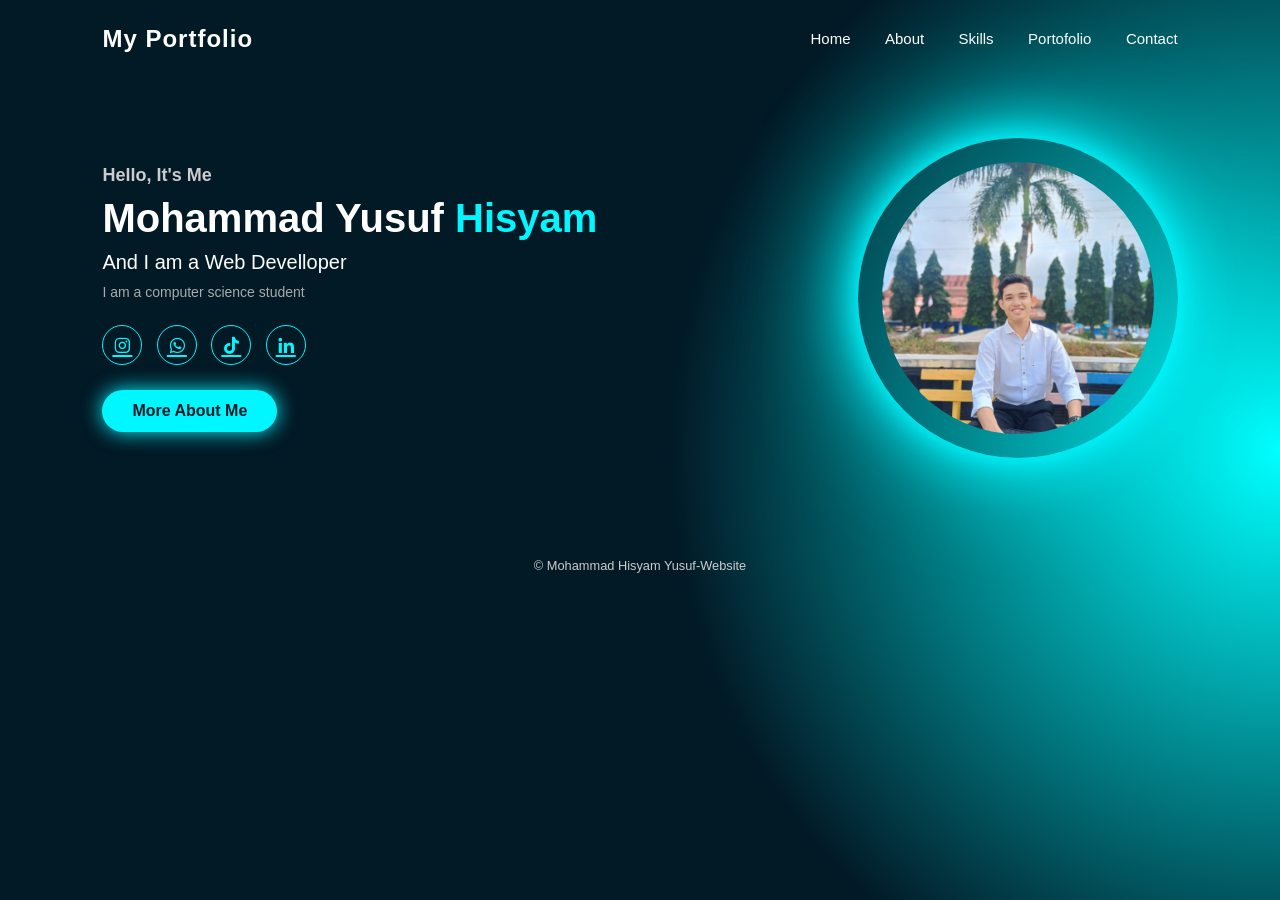
<file: index.html>
<!doctype html>
<html lang="en">

<head>
  <meta charset="UTF-8" />
  <title>Portfolio - Mohammad Yusuf Hisyam</title>
  <meta name="viewport" content="width=device-width, initial-scale=1.0" />

  <!-- ICON -->
  <link href="https://cdn.jsdelivr.net/npm/boxicons@2.1.4/css/boxicons.min.css" rel="stylesheet" />

  <style>
    * {
      margin: 0;
      padding: 0;
      box-sizing: border-box;
      font-family: "Poppins", sans-serif;
    }

    body {
      min-height: 100vh;
      background: radial-gradient(circle at right, #0ff 0%, #021926 45%);
      background-color: #021926;
      color: #fff;
    }

    /* ===== NAVBAR ===== */
    header {
      display: flex;
      justify-content: space-between;
      align-items: center;
      padding: 25px 8%;
    }

    header h2 {
      font-weight: 600;
      letter-spacing: 1px;
    }

    nav a {
      color: #fff;
      text-decoration: none;
      margin-left: 30px;
      font-size: 15px;
      transition: 0.3s;
    }

    nav a:hover {
      color: #00f7ff;
    }

    /* ===== HERO ===== */
    .hero {
      display: flex;
      align-items: center;
      justify-content: space-between;
      padding: 60px 8%;
    }

    .hero-text {
      max-width: 500px;
    }

    .hero-text h4 {
      font-size: 18px;
      margin-bottom: 10px;
      color: #ccc;
    }

    .hero-text h1 {
      font-size: 40px;
      font-weight: 700;
    }

    .hero-text h1 span {
      color: #00f7ff;
    }

    .hero-text h3 {
      font-size: 20px;
      margin: 10px 0;
      font-weight: 500;
    }

    .hero-text p {
      font-size: 14px;
      color: #aaa;
      margin-bottom: 25px;
    }

    /* ===== SOCIAL ===== */
    .social {
      margin-bottom: 25px;
    }

    .social a {
      display: inline-flex;
      justify-content: center;
      align-items: center;
      width: 40px;
      height: 40px;
      border-radius: 50%;
      border: 1px solid #00f7ff;
      color: #00f7ff;
      margin-right: 10px;
      font-size: 20px;
      transition: 0.3s;
    }

    .social a:hover {
      background: #00f7ff;
      color: #021926;
      box-shadow: 0 0 15px #00f7ff;
    }

    /* ===== BUTTON ===== */
    .btn {
      display: inline-block;
      padding: 12px 30px;
      border-radius: 30px;
      background: #00f7ff;
      color: #021926;
      font-weight: 600;
      text-decoration: none;
      box-shadow: 0 0 20px #00f7ff;
      transition: 0.3s;
    }

    .btn:hover {
      box-shadow: 0 0 40px #00f7ff;
    }

    /* ===== PROFILE IMAGE ===== */
    .hero-img {
      position: relative;
      width: 320px;
      height: 320px;
      border-radius: 50%;
      display: flex;
      justify-content: center;
      align-items: center;
    }

    .hero-img::before {
      content: "";
      position: absolute;
      width: 100%;
      height: 100%;
      border-radius: 50%;
      box-shadow:
        0 0 25px #00f7ff,
        0 0 60px #00f7ff,
        0 0 120px #00f7ff;
      animation: pulse 3s infinite;
    }

    .hero-img img {
      width: 85%;
      height: 85%;
      border-radius: 50%;
      object-fit: cover;
      z-index: 1;
      background: #000;
    }

    @keyframes pulse {
      0% {
        box-shadow: 0 0 20px #00f7ff;
      }

      50% {
        box-shadow: 0 0 80px #00f7ff;
      }

      100% {
        box-shadow: 0 0 20px #00f7ff;
      }
    }

    /* ===== RESPONSIVE ===== */
    @media (max-width: 900px) {
      .hero {
        flex-direction: column-reverse;
        text-align: center;
      }

      .hero-img {
        margin-bottom: 40px;
      }

      nav {
        display: none;
      }
    }

    .footer-copyright {
      text-align: center;
      font-size: 0.8em;
      color: #ccc;
      margin-top: 40px;
      margin-bottom: 10px;
    }
  </style>
</head>

<body>
  <!-- NAVBAR -->
  <header>
    <h2>My Portfolio</h2>
    <nav>
      <a href="index.html">Home</a>
      <a href="about me.html">About</a>
      <a href="portofolio.html">Skills</a>
      <a href="my portofolio.html">Portofolio</a>
      <a href="contact.html">Contact</a>
    </nav>
  </header>
  <section class="hero">
    <div class="hero-text">
      <h4>Hello, It's Me</h4>
      <h1> Mohammad Yusuf <span>Hisyam</span></h1>
      <h3>And I am a Web Develloper</h3>
      <p>I am a computer science student</p>

      <div class="social">
        <a href="https://instagram.com/yusuf_hisyam06" target="_blank">
          <i class="bx bxl-instagram"></i>
        </a>
        <a href="https://wa.me/6285382460264" target="_blank">
          <i class="bx bxl-whatsapp"></i>
        </a>
        <a href="https://tiktok.com/@suf" target="_blank">
          <i class="bx bxl-tiktok"></i>
        </a>
        <a href="https://linkedin.com/in/hisyam-yusuf-1a68383b4" target="_blank">
          <i class="bx bxl-linkedin"></i>
        </a>
      </div>
      <a href="about me.html" class="btn">More About Me</a>
    </div>
    <div class="hero-img">
      <img src="1728121874852.jpg" alt="Profil" />
    </div>
  </section>
  <footer class="footer-copyright">
    &copy; Mohammad Hisyam Yusuf-Website
  </footer>
</body>
</html>
</file>
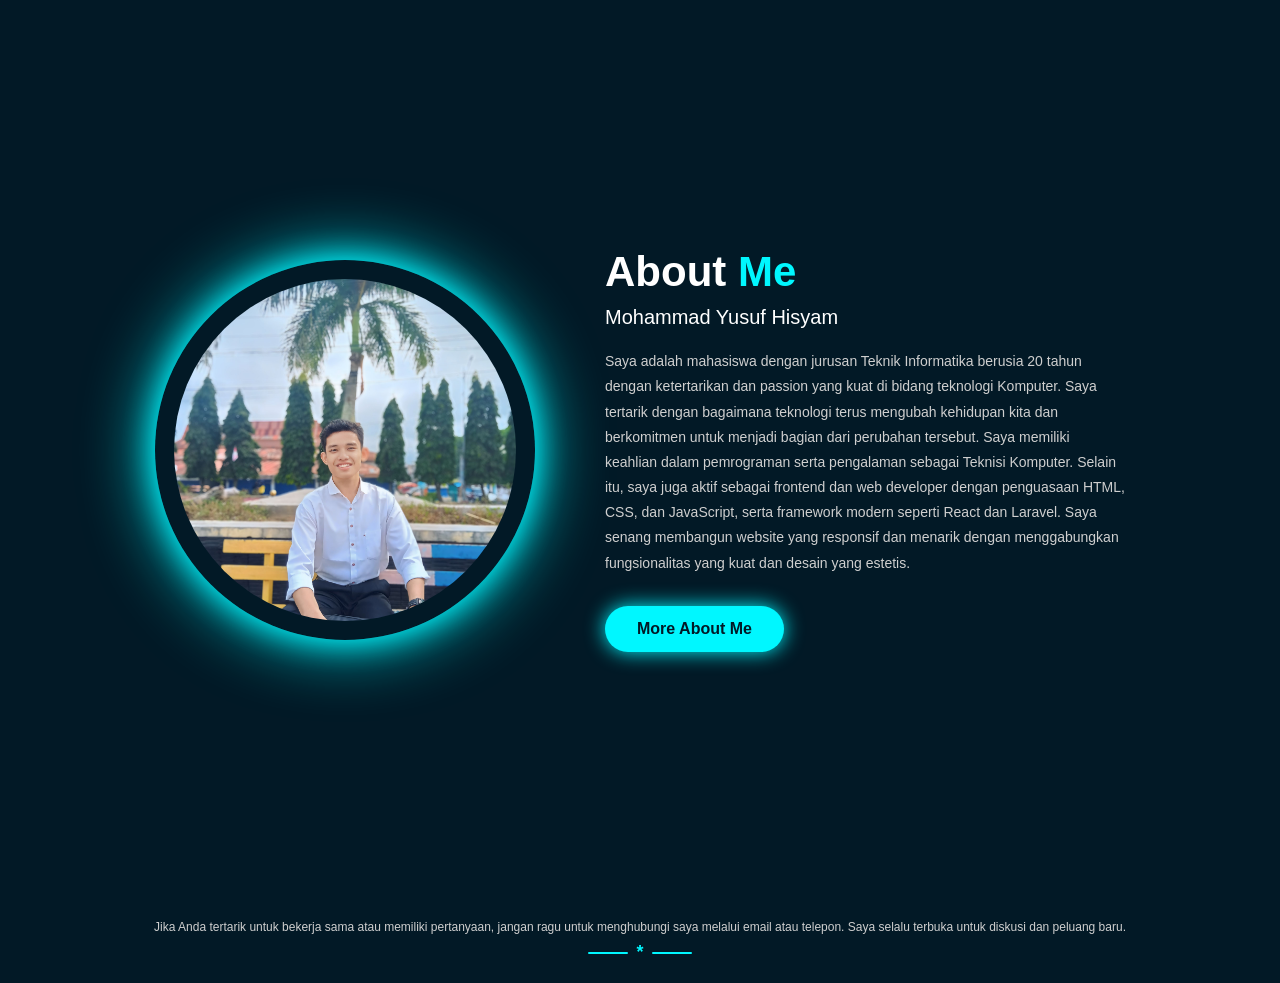
<file: about me.html>
<!doctype html>
<html lang="en">

<head>
  <meta charset="UTF-8" />
  <title>About Me</title>
  <meta name="viewport" content="width=device-width, initial-scale=1.0" />

  <style>
    * {
      margin: 0;
      padding: 0;
      box-sizing: border-box;
      font-family: "Poppins", sans-serif;
    }

    body {
      background: #021926;
      color: #fff;
    }

    /* ===== ABOUT SECTION ===== */
    .about {
      min-height: 100vh;
      display: flex;
      align-items: center;
      justify-content: center;
      padding: 80px 8%;
    }

    .about-container {
      display: flex;
      gap: 70px;
      align-items: center;
    }

    /* ===== IMAGE ===== */
    .about-img {
      width: 380px;
      height: 380px;
      border-radius: 50%;
      display: flex;
      align-items: center;
      justify-content: center;
      box-shadow:
        0 0 30px #00f7ff,
        0 0 70px #00f7ff;
    }

    .about-img img {
      width: 90%;
      height: 90%;
      border-radius: 50%;
      object-fit: cover;
    }

    /* ===== TEXT ===== */
    .about-text h2 {
      font-size: 42px;
      margin-bottom: 10px;
    }

    .about-text h2 span {
      color: #00f7ff;
    }

    .about-text h4 {
      font-size: 20px;
      margin-bottom: 20px;
      font-weight: 500;
    }

    .about-text p {
      max-width: 520px;
      font-size: 14px;
      line-height: 1.8;
      color: #cfcfcf;
      margin-bottom: 30px;
    }

    /* ===== BUTTON ===== */
    .btn {
      display: inline-block;
      padding: 14px 32px;
      background: #00f7ff;
      color: #021926;
      border-radius: 30px;
      font-weight: 600;
      text-decoration: none;
      box-shadow: 0 0 20px #00f7ff;
      transition: 0.3s;
    }

    .btn:hover {
      box-shadow: 0 0 40px #00f7ff;
    }

    /* ===== RESPONSIVE ===== */
    @media (max-width: 900px) {
      .about-container {
        flex-direction: column;
        text-align: center;
      }

      .about-text p {
        max-width: 100%;
      }
    }
  </style>
</head>

<body>
  <section class="about">
    <div class="about-container">
      <!-- FOTO -->
      <div class="about-img">
        <img src="1728121874852.jpg" alt="About Me" />
      </div>

      <!-- TEXT -->
      <div class="about-text">
        <h2>About <span>Me</span></h2>
        <h4>Mohammad Yusuf Hisyam</h4>
        <p>
          Saya adalah mahasiswa dengan jurusan Teknik Informatika berusia 20 tahun dengan
          ketertarikan dan passion yang kuat di bidang teknologi Komputer.
          Saya tertarik dengan bagaimana teknologi terus mengubah kehidupan
          kita dan berkomitmen untuk menjadi bagian dari perubahan tersebut.
          Saya memiliki keahlian dalam pemrograman serta pengalaman sebagai
          Teknisi Komputer. Selain itu, saya juga aktif sebagai frontend dan
          web developer dengan penguasaan HTML, CSS, dan JavaScript, serta
          framework modern seperti React dan Laravel. Saya senang membangun website yang
          responsif dan menarik dengan menggabungkan fungsionalitas yang kuat
          dan desain yang estetis.
        </p>

        <a href="index.html" class="btn">More About Me</a>
      </div>
    </div>
  </section>
  <section class="contact">
    <div class="contact-container">
      <!-- LEFT -->
      <div class="contact-text">
        <p style="text-align:center; font-size:12px; color:#cfcfcf; margin-top:20px; margin-bottom:8px;">
          Jika Anda tertarik untuk bekerja sama atau memiliki pertanyaan, jangan
          ragu untuk menghubungi saya melalui email atau telepon. Saya selalu
          terbuka untuk diskusi dan peluang baru.
        </p>
        <div style="display:flex; justify-content:center; align-items:center; margin-bottom:20px;">
          <span style="display:inline-block; width:40px; height:2px; background:#00f7ff; border-radius:2px;"></span>
          <span style="margin:0 8px; color:#00f7ff; font-size:18px; font-weight:bold;">*</span>
          <span style="display:inline-block; width:40px; height:2px; background:#00f7ff; border-radius:2px;"></span>
        </div>
</body>

</html>
</file>
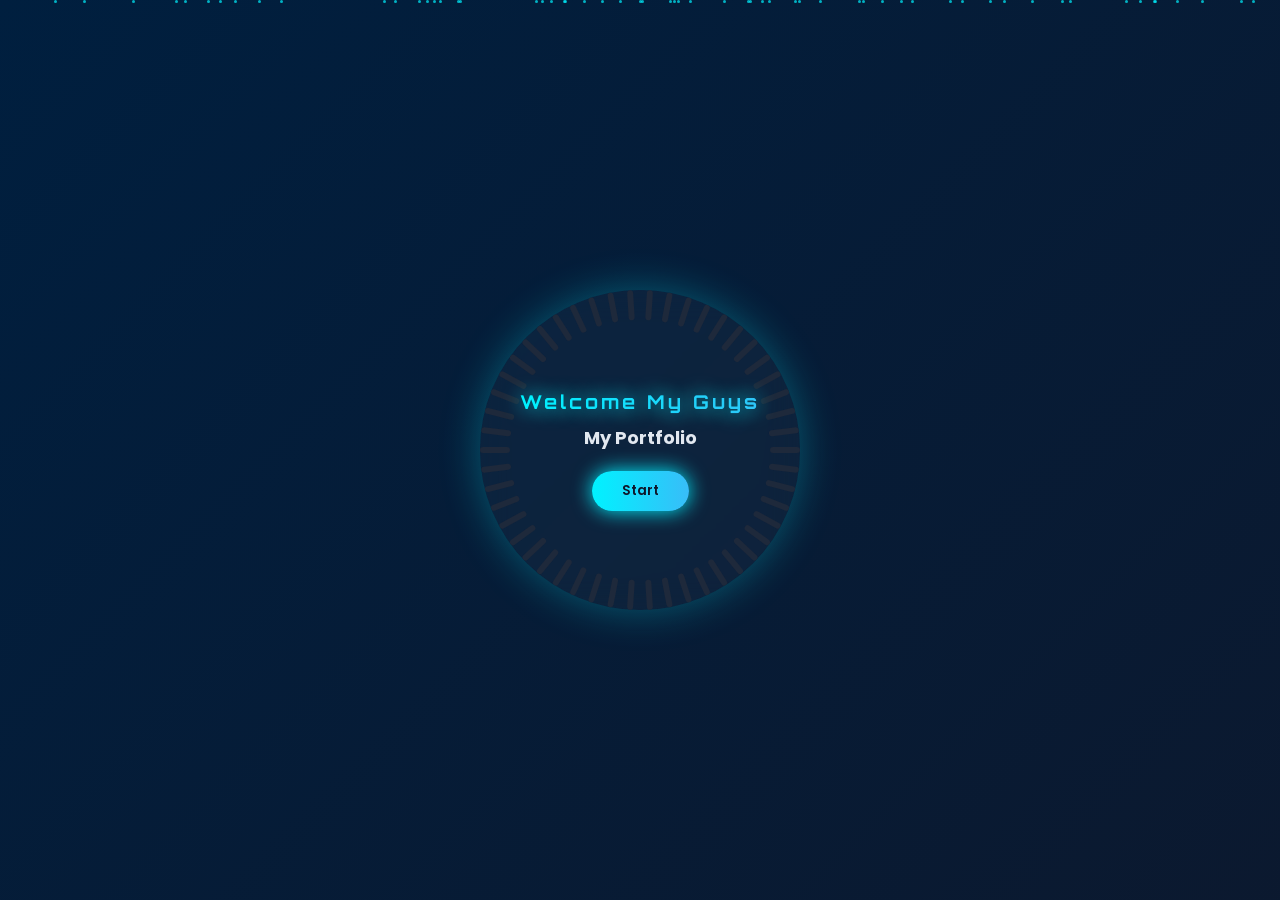
<file: awal.html>
<!doctype html>
<html lang="id">

<head>
  <meta charset="UTF-8" />
  <meta name="viewport" content="width=device-width, initial-scale=1.0" />
  <title>Portofolio - Mohammad Yusuf Hisyam</title>

  <link
    href="https://fonts.googleapis.com/css2?family=Poppins:wght@300;500;700&family=Orbitron:wght@500;700&display=swap"
    rel="stylesheet" />

  <style>
    * {
      margin: 0;
      padding: 0;
      box-sizing: border-box;
      font-family: "Poppins", sans-serif;
    }

    body {
      display: flex;
      justify-content: center;
      align-items: center;
      min-height: 100vh;
      overflow: hidden;
      background: linear-gradient(-45deg, #0f172a, #020617, #0f172a, #001f3f);
      background-size: 400% 400%;
      animation: bgMove 10s ease infinite;
    }

    @keyframes bgMove {
      0% {
        background-position: 0% 50%;
      }

      50% {
        background-position: 100% 50%;
      }

      100% {
        background-position: 0% 50%;
      }
    }

    /* ===== PARTICLE BACKGROUND ===== */
    .particles {
      position: absolute;
      width: 100%;
      height: 100%;
      overflow: hidden;
      z-index: 0;
    }

    .particles span {
      position: absolute;
      width: 3px;
      height: 3px;
      background: #00f2ff;
      border-radius: 50%;
      animation: float 10s linear infinite;
      opacity: 0.7;
    }

    @keyframes float {
      0% {
        transform: translateY(100vh) scale(0);
      }

      100% {
        transform: translateY(-10vh) scale(1);
      }
    }

    /* ===== CONTAINER ===== */
    .container {
      position: relative;
      width: 320px;
      height: 320px;
      display: flex;
      justify-content: center;
      align-items: center;
      backdrop-filter: blur(15px);
      background: rgba(255, 255, 255, 0.03);
      border-radius: 50%;
      box-shadow: 0 0 40px rgba(0, 242, 255, 0.3);
      z-index: 2;
    }

    /* ===== CIRCLE ANIMATION ===== */
    .container span {
      position: absolute;
      left: 0;
      width: 30px;
      height: 6px;
      background: #1e293b;
      border-radius: 8px;
      transform-origin: 160px;
      transform: rotate(calc(var(--i) * (360deg / 50)));
      animation: animate 3s linear infinite;
      animation-delay: calc(var(--i) * (3s / 50));
    }

    @keyframes animate {
      0% {
        background: #00f2ff;
      }

      50% {
        background: #1e293b;
      }

      100% {
        background: #00f2ff;
      }
    }

    /* ===== TEXT ===== */
    .text-box {
      position: absolute;
      text-align: center;
      z-index: 5;
    }

    .text-box h1 {
      font-family: "Orbitron", sans-serif;
      font-size: 19px;
      letter-spacing: 3px;
      background: linear-gradient(90deg, #00f2ff, #38bdf8, #00f2ff);
      background-size: 200% auto;
      -webkit-background-clip: text;
      background-clip: text;
      -webkit-text-fill-color: transparent;
      animation: textMove 3s linear infinite;
      text-shadow: 0 0 20px #00f2ff;
    }

    @keyframes textMove {
      0% {
        background-position: 0%;
      }

      100% {
        background-position: 200%;
      }
    }

    .text-box h2 {
      font-size: 18px;
      margin-top: 10px;
      color: #e2e8f0;
      opacity: 0;
      animation: fadeSlide 2s ease forwards;
      animation-delay: 0.5s;
    }

    @keyframes fadeSlide {
      from {
        opacity: 0;
        transform: translateY(20px);
      }

      to {
        opacity: 1;
        transform: translateY(0);
      }
    }

    /* ===== BUTTON ===== */
    .btn {
      margin-top: 20px;
      padding: 10px 30px;
      border: none;
      border-radius: 30px;
      background: linear-gradient(90deg, #00f2ff, #38bdf8);
      color: #0f172a;
      font-weight: 600;
      cursor: pointer;
      transition: 0.3s;
      box-shadow: 0 0 20px #00f2ff;
    }

    .btn:hover {
      transform: scale(1.1);
      box-shadow: 0 0 35px #00f2ff;
    }
  </style>
</head>

<body>
  <div class="particles" id="particles"></div>

  <div class="container">
    <div class="text-box">
      <h1 class="zoom-out">Welcome My Guys</h1>
      <h2 class="zoom-out">My Portfolio</h2>
      <button type="button" class="btn" onclick="window.location.href = 'index.html'">
        Start
      </button>
    </div>

    <script>
      // Circle animation
      for (let i = 0; i < 50; i++) {
        let span = document.createElement("span");
        span.style.setProperty("--i", i);
        document.querySelector(".container").appendChild(span);
      }

      // Particle effect
      const particles = document.getElementById("particles");
      for (let i = 0; i < 60; i++) {
        let star = document.createElement("span");
        star.style.left = Math.random() * 100 + "%";
        star.style.animationDuration = 5 + Math.random() * 10 + "s";
        star.style.animationDelay = Math.random() * 5 + "s";
        particles.appendChild(star);
      }
    </script>
  </div>
</body>
</html>
</file>
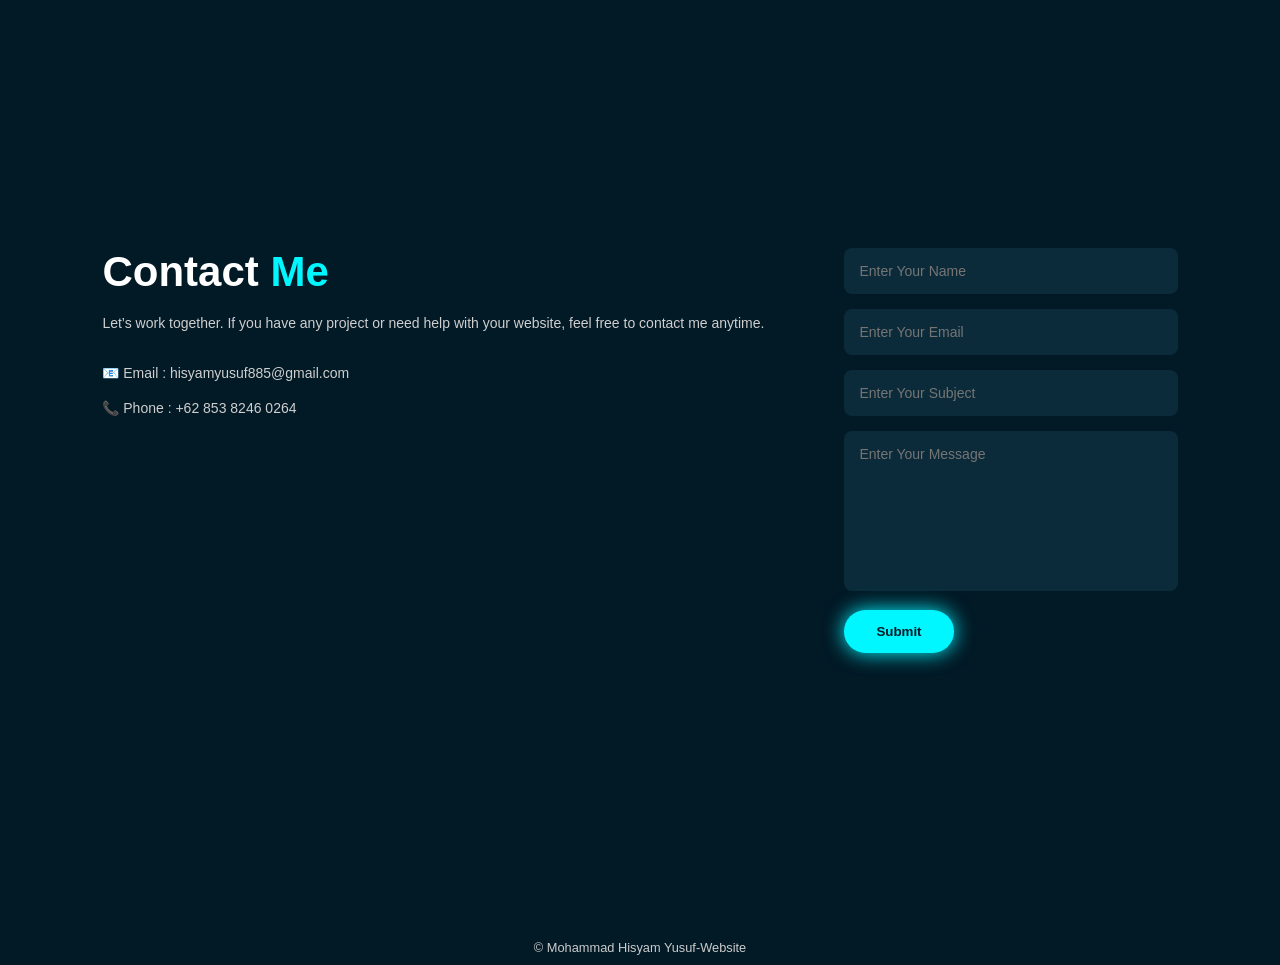
<file: contact.html>
<!doctype html>
<html lang="en">

<head>
  <meta charset="UTF-8" />
  <title>Contact Me</title>
  <meta name="viewport" content="width=device-width, initial-scale=1.0" />

  <style>
    * {
      margin: 0;
      padding: 0;
      box-sizing: border-box;
      font-family: "Poppins", sans-serif;
    }

    body {
      background: #021926;
      color: #fff;
    }

    /* ===== CONTACT SECTION ===== */
    .contact {
      min-height: 100vh;
      display: flex;
      align-items: center;
      justify-content: center;
      padding: 80px 8%;
    }

    .contact-container {
      display: flex;
      gap: 80px;
      width: 100%;
      max-width: 1100px;
    }

    /* ===== LEFT TEXT ===== */
    .contact-text h2 {
      font-size: 42px;
      margin-bottom: 15px;
    }

    .contact-text h2 span {
      color: #00f7ff;
    }

    .contact-text p {
      font-size: 14px;
      color: #cfcfcf;
      margin-bottom: 15px;
      line-height: 1.8;
    }

    .contact-text .info {
      margin-top: 25px;
    }

    .contact-text .info p {
      margin-bottom: 10px;
    }

    /* ===== FORM ===== */
    .contact-form {
      flex: 1;
    }

    .contact-form input,
    .contact-form textarea {
      width: 100%;
      padding: 15px;
      margin-bottom: 15px;
      border: none;
      outline: none;
      border-radius: 8px;
      background: #0b2b3a;
      color: #fff;
      font-size: 14px;
    }

    .contact-form textarea {
      resize: none;
      height: 160px;
    }

    /* ===== BUTTON ===== */
    .btn {
      display: inline-block;
      padding: 14px 32px;
      background: #00f7ff;
      color: #021926;
      border: none;
      border-radius: 30px;
      font-weight: 600;
      cursor: pointer;
      box-shadow: 0 0 20px #00f7ff;
      transition: 0.3s;
    }

    .btn:hover {
      box-shadow: 0 0 40px #00f7ff;
    }

    /* ===== RESPONSIVE ===== */
    @media (max-width: 900px) {
      .contact-container {
        flex-direction: column;
        text-align: center;
      }
    }
    .footer-copyright {
        text-align: center;
        font-size: 0.8em;
        color: #ccc;
        margin-top: 40px;
        margin-bottom: 10px;
      }
  </style>
</head>

<body>
  <section class="contact">
    <div class="contact-container">
      <!-- LEFT -->
      <div class="contact-text">
        <h2>Contact <span>Me</span></h2>
        <p>
          Let’s work together. If you have any project or need help with your
          website, feel free to contact me anytime.
        </p>

        <div class="info">
          <p>📧 Email : hisyamyusuf885@gmail.com</p>
          <p>📞 Phone : +62 853 8246 0264</p>
        </div>
      </div>

      <!-- RIGHT FORM -->
      <form class="contact-form">
        <input type="text" placeholder="Enter Your Name" />
        <input type="email" placeholder="Enter Your Email" />
        <input type="text" placeholder="Enter Your Subject" />
        <textarea placeholder="Enter Your Message"></textarea>
        <button class="btn">Submit</button>
      </form>
    </div>
  </section>
  </section>
  <footer class="footer-copyright">
    &copy; Mohammad Hisyam Yusuf-Website
  </footer>
</body>
</html>
</file>
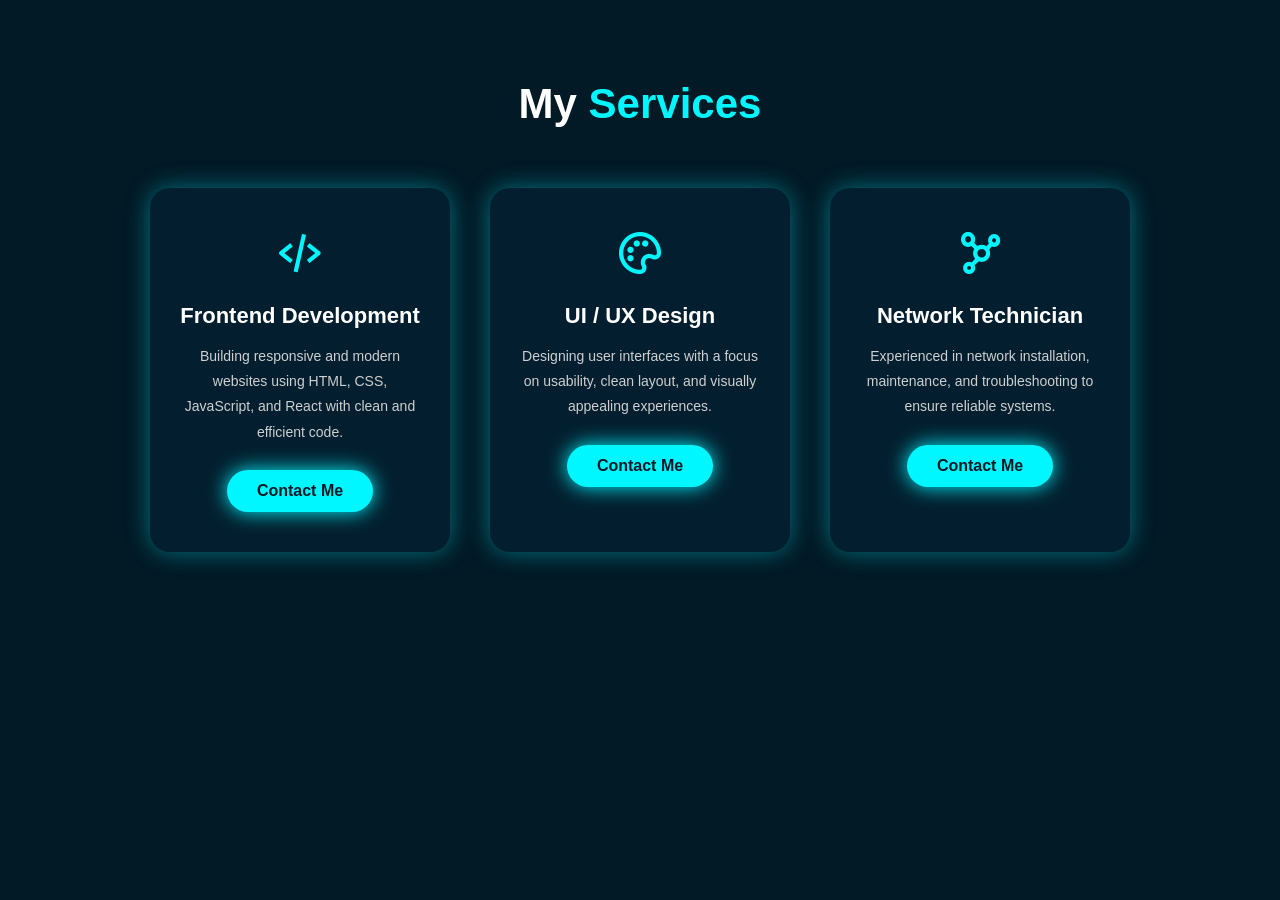
<file: portofolio.html>
<!doctype html>
<html lang="en">
  <head>
    <meta charset="UTF-8" />
    <title>My Services</title>
    <meta name="viewport" content="width=device-width, initial-scale=1.0" />

    <!-- ICON -->
    <link
      href="https://cdn.jsdelivr.net/npm/boxicons@2.1.4/css/boxicons.min.css"
      rel="stylesheet"
    />

    <style>
      * {
        margin: 0;
        padding: 0;
        box-sizing: border-box;
        font-family: "Poppins", sans-serif;
      }

      body {
        background: #021926;
        color: #fff;
      }

      /* ===== SERVICES SECTION ===== */
      .services {
        min-height: 100vh;
        padding: 80px 8%;
        text-align: center;
      }

      .services h2 {
        font-size: 42px;
        margin-bottom: 60px;
      }

      .services h2 span {
        color: #00f7ff;
      }

      /* ===== CARD CONTAINER ===== */
      .services-container {
        display: flex;
        gap: 40px;
        justify-content: center;
        flex-wrap: wrap;
      }

      /* ===== CARD ===== */
      .service-card {
        background: #031f2f;
        padding: 40px 30px;
        border-radius: 20px;
        width: 300px;
        box-shadow: 0 0 25px rgba(0, 247, 255, 0.4);
        transition: 0.4s;
      }

      .service-card:hover {
        transform: translateY(-12px);
        box-shadow: 0 0 40px #00f7ff;
      }

      /* ===== ICON ===== */
      .service-card i {
        font-size: 50px;
        color: #00f7ff;
        margin-bottom: 25px;
      }

      /* ===== TEXT ===== */
      .service-card h3 {
        font-size: 22px;
        margin-bottom: 15px;
      }

      .service-card p {
        font-size: 14px;
        line-height: 1.8;
        color: #cfcfcf;
        margin-bottom: 25px;
      }

      /* ===== BUTTON ===== */
      .btn {
        display: inline-block;
        padding: 12px 30px;
        background: #00f7ff;
        color: #021926;
        border-radius: 30px;
        font-weight: 600;
        text-decoration: none;
        box-shadow: 0 0 20px #00f7ff;
        transition: 0.3s;
      }

      .btn:hover {
        box-shadow: 0 0 40px #00f7ff;
      }

      /* ===== RESPONSIVE ===== */
      @media (max-width: 900px) {
        .services h2 {
          font-size: 34px;
        }
      }
    </style>
  </head>
  <body>
    <section class="services">
      <h2>My <span>Services</span></h2>

      <div class="services-container">
        <!-- CARD 1 -->
        <div class="service-card">
          <i class="bx bx-code-alt"></i>
          <h3>Frontend Development</h3>
          <p>
            Building responsive and modern websites using HTML, CSS, JavaScript,
            and React with clean and efficient code.
          </p>
          <a href="https://wa.me/6285382460264" class="btn">Contact Me</a>
        </div>

        <!-- CARD 2 -->
        <div class="service-card">
          <i class="bx bx-palette"></i>
          <h3>UI / UX Design</h3>
          <p>
            Designing user interfaces with a focus on usability, clean layout,
            and visually appealing experiences.
          </p>
          <a href="https://wa.me/6285382460264" class="btn">Contact Me</a>
        </div>

        <!-- CARD 3 -->
        <div class="service-card">
          <i class="bx bx-network-chart"></i>
          <h3>Network Technician</h3>
          <p>
            Experienced in network installation, maintenance, and
            troubleshooting to ensure reliable systems.
          </p>
          <a href="https://wa.me/6285382460264" class="btn">Contact Me</a>
        </div>
      </div>
    </section>
  </body>
</html>
</file>
